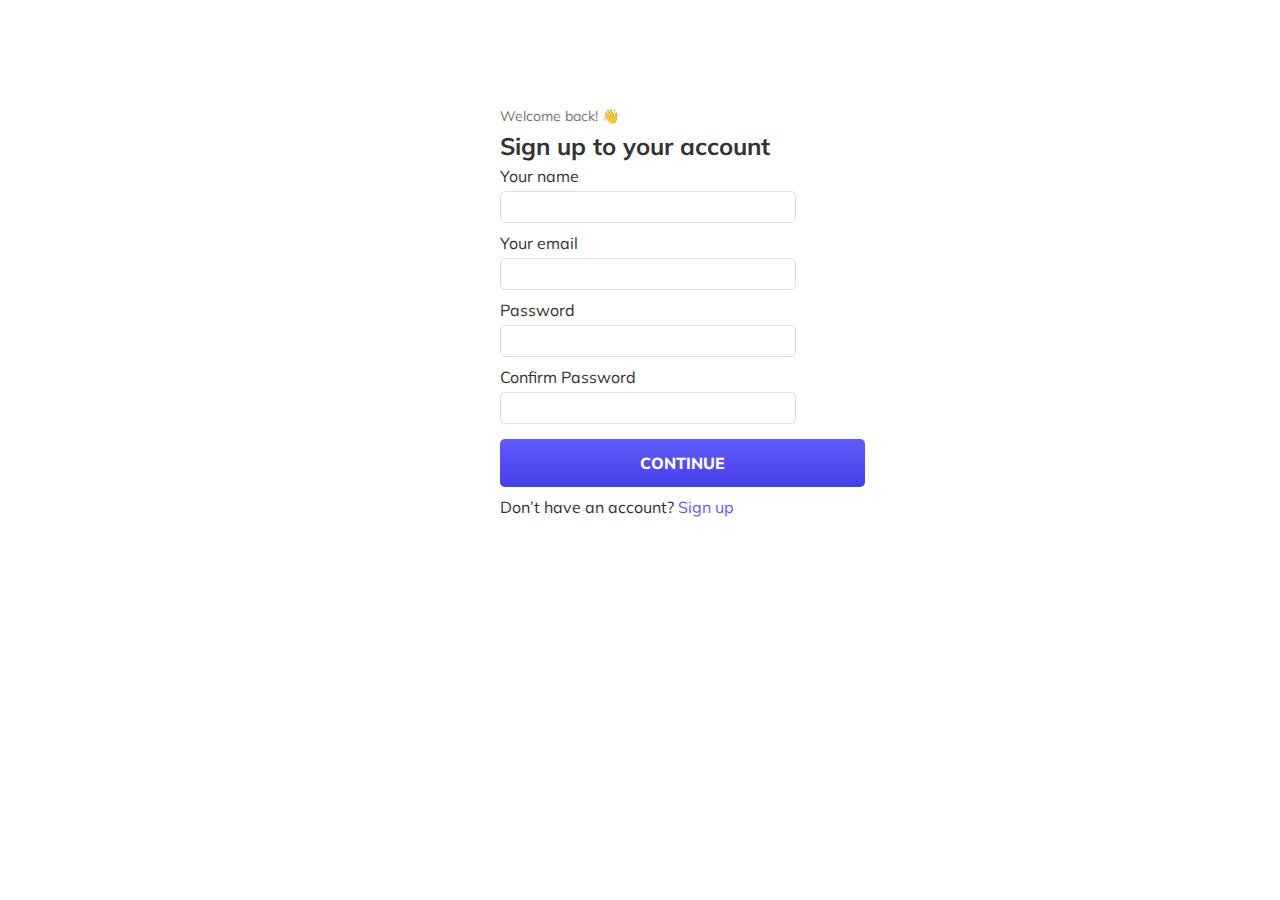
<file: index.html>
<!DOCTYPE html>
<html lang="en">

<head>
    <meta charset="UTF-8">
    <meta name="viewport" content="width=device-width, initial-scale=1.0">
    <title>User Authentication system</title>
    <link rel="stylesheet" href="./styles.css">
</head>

<body>
    <div class="sign-in">
        <span style="color: #757575;" id="title">Welcome back! 👋</span>
        <h1 id="heading">Sign up to your account</h1>
        <form id="signup-form">
            <div class="username">
                <label for="username">Your name</label><br>
                <input type="text" id="username" required>
            </div>
            <div class="email">
                <label for="email">Your email</label><br>
                <input type="email" id="email" required>
            </div>
            <div class="password">
                <label for="password">Password</label><br>
                <input type="password" id="password" required>
            </div>
            <div class="confirm-password">
                <label for="confirm-password">Confirm Password</label><br>
                <input type="password" id="confirm-password" required>
            </div>
            <button type="submit" value="Submit">CONTINUE</button>
            <div id="profile">
                <p>Don’t have an account? <a href="#">Sign up</a></p>
            </div>
        </form>
    </div>
    <script src="./script.js"></script>
</body>

</html>
</file>
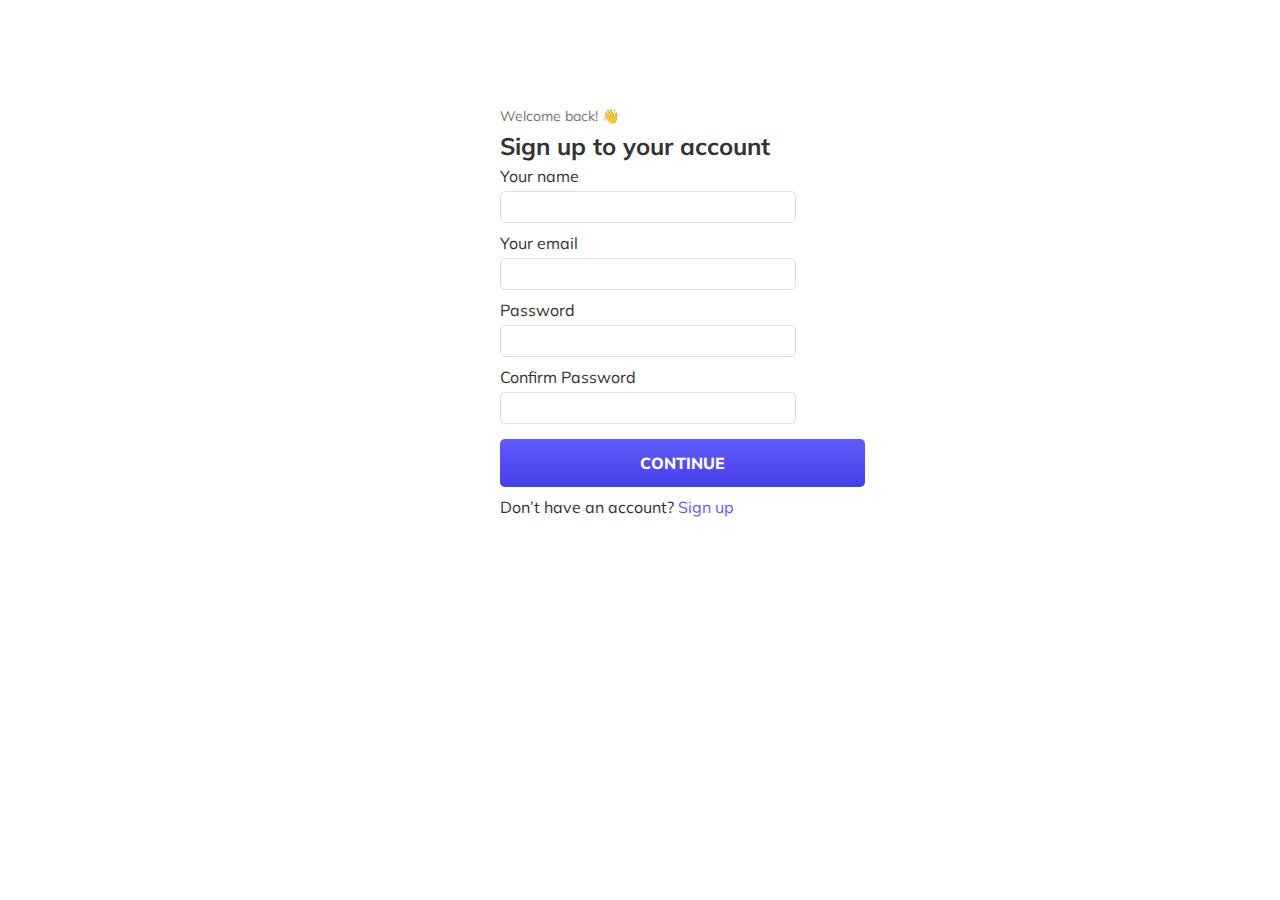
<file: profile.html>
<!DOCTYPE html>
<html lang="en">

<head>
    <meta charset="UTF-8">
    <meta name="viewport" content="width=device-width, initial-scale=1.0">
    <title>Sign-in Desktop</title>
    <link rel="stylesheet" href="./style2.css">
</head>

<body>
    <h2 id="signup-success" style="color: #625BF7;">Signup Successful!</h2>
    <div class="profile-page">
        <div class="profile">
            <p>Profile</p>
        </div>
        <div class="profile-photo">
            <img id="img-1" src="./assets/Vector-1.png" alt="Profile"><br>
            <img id="img-2" src="./assets/Vector.png" alt="Profile">
        </div>
        <div class="signup-data">
            <p id="profile-username">Full Name: Your Name</p>
            <p id="profile-email">Email: Your Email</p>
            <p>Token: Your Token</p>
            <p>Password: Your password</p>
        </div>
        <div class="logout">
            <button type="Logout" value="Logout" id="logout-btn">LOGOUT</button>
        </div>
    </div>



    <script src="./profile.js"></script>
</body>

</html>

<!-- <!DOCTYPE html>
<html lang="en">

<head>
    <meta charset="UTF-8">
    <meta name="viewport" content="width=device-width, initial-scale=1.0">
    <title>Sign-in Desktop</title>
    <link rel="stylesheet" href="./style2.css">
</head>

<body>
    <h2 id="signup-success" style="color: #625BF7;">Signup Successful!</h2>
    <div class="profile-page">
        
    </div>

    <script src="./profile.js"></script>
</body>

</html> -->
</file>
<file: styles.css>
@import url('https://fonts.googleapis.com/css2?family=Mulish:wght@300;400;500;800&display=swap');
* {
    font-family: 'Mulish', sans-serif;
    margin: 5px 0px;
    color: #333333;
    background-color: #FFFFFF;
}

.sign-in {
    margin: 100px 500px;
}

#title {
    font-weight: 400;
    font-size: 14px;
    line-height: 17.57px;
}

#heading {
    font-size: 24px;
    font-weight: 700;
    line-height: 30px;
    text-align: left;
}

.username .email .password .confirm-password {
    height: 59px;
    border-radius: 6px;
    border: 1px;
}

.sign-in input {
    border: 1px solid #DEDEDE;
    width: 100%;
    padding: 7px;
    border-radius: 5px;
}

.sign-in button {
    font-size: 16px;
    line-height: 18px;
    width: 365px;
    padding: 15px;
    border-radius: 5px;
    background: linear-gradient(180deg, #625BF7 0%, #463EEA 100%);
    cursor: pointer;
    color: #FFFFFF;
    background-color: #78019c;
    border: none;
    font-weight: 800;
}

#profile a {
    text-decoration: none;
    color: #625BF7;
}

@media screen and (max-width: 1279px) {
    .sign-in {
        margin: 50px 400px;
    }
    .sign-in button {
        width: 300px;
    }
}

@media screen and (max-width: 1147px) {
    .sign-in {
        margin: 50px 350px;
    }
}

@media screen and (max-width: 970px) {
    .sign-in {
        margin: 50px 100px;
    }
    .sign-in button {
        width: 200px;
    }
}

@media screen and (max-width: 438px) {
    .sign-in {
        margin: 50px 50px;
    }
    .sign-in button {
        width: 150px;
    }
}
</file>
<file: style2.css>
@import url('https://fonts.googleapis.com/css2?family=Mulish:wght@300;400;500;700;800&display=swap');
* {
    font-family: 'Mulish', sans-serif;
    margin: 10px 0px;
    color: #333333;
}

body {
    background-image: url(./assets/Background\ Pattern.png);
}

#signup-success {
    font-size: 24px;
    padding: 50px 0px 0px 600px;
}

.profile-page {
    width: 30%;
    margin: 70px 500px;
    padding: 10px;
    background: #FFFFFF;
    box-shadow: 0px 6px 8px 0px #0000000D;
}

.profile {
    font-size: 24px;
    padding-left: 150px;
    font-weight: 700;
}

.profile-page #img-1 {
    margin-top: 20px;
    padding-left: 15px;
}

.profile-page #img-2 {
    margin-bottom: 30px;
}

.profile-page .profile-photo img {
    margin: 0px 150px;
}

.signup-data {
    text-align: center;
    font-size: 24px;
}

.logout button {
    font-size: 16px;
    line-height: 18px;
    width: 365px;
    padding: 15px;
    border-radius: 5px;
    background: linear-gradient(180deg, #625BF7 0%, #463EEA 100%);
    cursor: pointer;
    color: #FFFFFF;
    background-color: #78019c;
    border: none;
    font-weight: 800;
}

@media screen and (max-width: 1279px) {
    .profile-page {
        margin: 50px 400px;
    }
    .logout button {
        width: 300px;
    }
}

@media screen and (max-width: 1147px) {
    .profile-page {
        margin: 50px 350px;
    }
}

@media screen and (max-width: 970px) {
    .profile-page {
        margin: 50px 100px;
    }
    .logout button {
        width: 200px;
    }
}

@media screen and (max-width: 438px) {
    .profile-page {
        margin: 50px 50px;
    }
    .logout button {
        width: 150px;
    }
}
</file>
